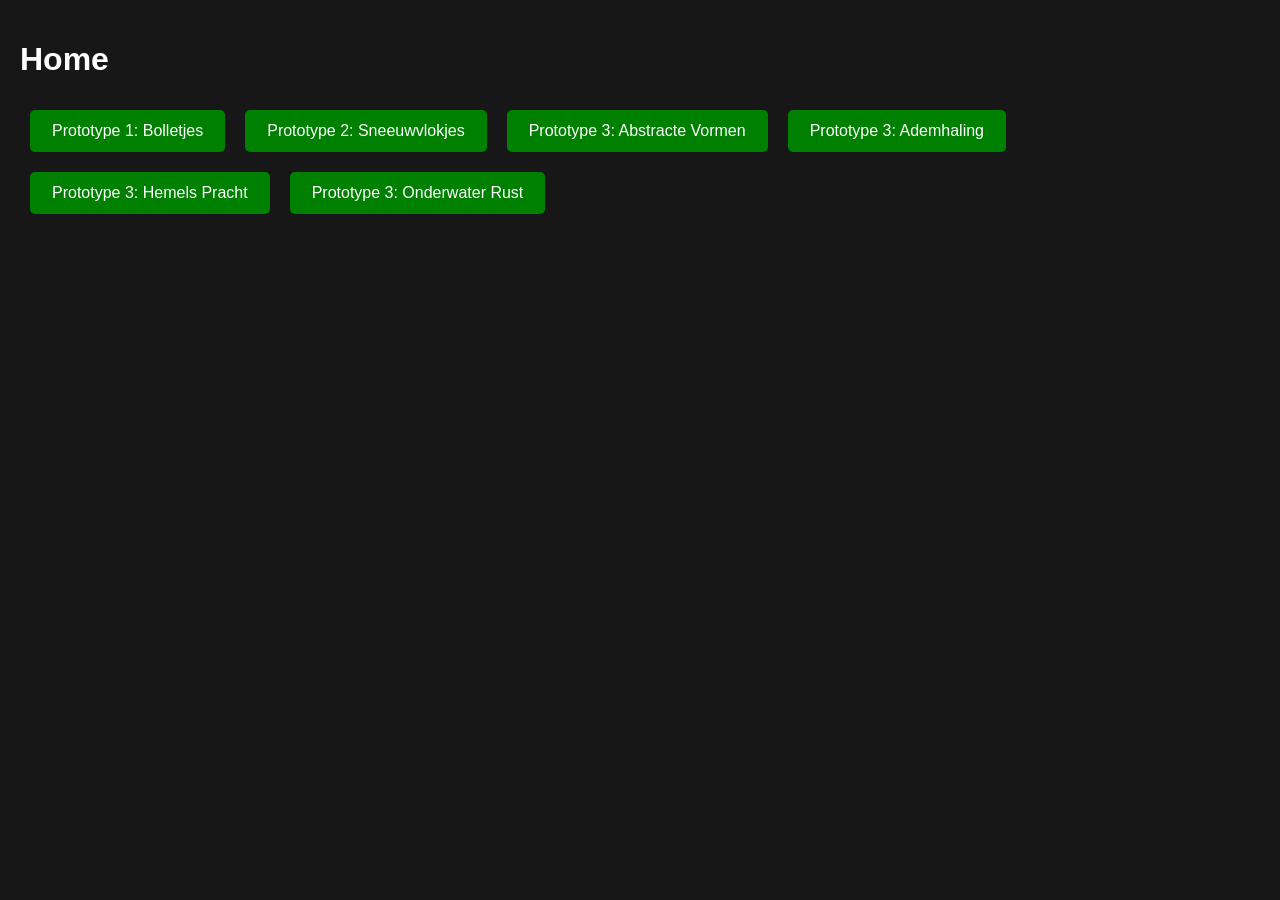
<file: index.html>
<!DOCTYPE html>
    <html lang="en">
    <head>
        <meta charset="UTF-8">
        <meta name="viewport" content="width=device-width, initial-scale=1.0">
        <title>Interactieve schermen</title>
        <style>
            body {
                font-family: Arial, sans-serif;
                background-color: #171717;
                margin: 0;
                padding: 20px;
            }

            h1 {
                color: white;
            }

            a {
                background-color: green;
                color: white;
                border: 2px solid green;
                padding: 10px 20px;
                text-decoration: none;
                border-radius: 5px;
                margin: 10px;
            }

            div {
                display: flex;
                flex-wrap: wrap;
                flex-direction: row;
            }
        </style>
    </head>
    <body>
    <div>
        <h1>Home</h1>
        <div>
            <a href="bolletjes/index.html">Prototype 1: Bolletjes</a>
            <a href="sneeuwvlokjes/index.html">Prototype 2: Sneeuwvlokjes</a>
            <a href="abstracte-vormen.html">Prototype 3: Abstracte Vormen</a>
            <a href="ademhaling.html">Prototype 3: Ademhaling</a>
            <a href="hemelse-pracht.html">Prototype 3: Hemels Pracht</a>
            <a href="onderwater-rust.html">Prototype 3: Onderwater Rust</a>
        </div>
    </div>
    </body>
    </html>
</file>
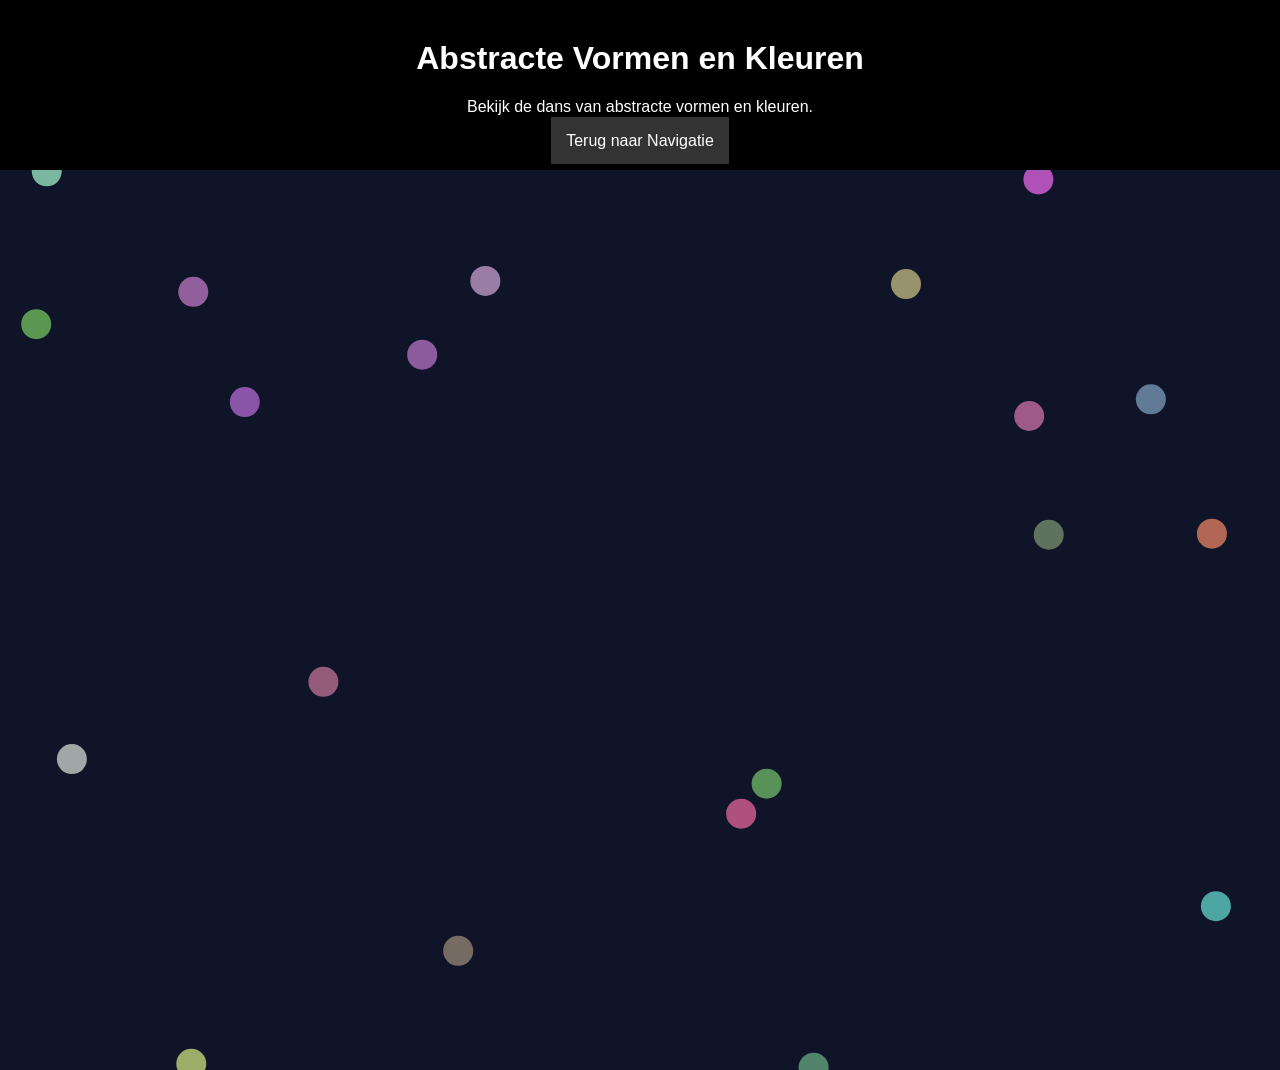
<file: bolletjes/index.html>
<!DOCTYPE html>
<html lang="en">
  <head>
    <meta charset="utf-8" />
    <meta name="viewport" content="width=device-width, initial-scale=1.0">
    <link rel="stylesheet" href="../src/css/styles.css">
    <link rel="stylesheet" type="text/css" href="style.css">

    <script src="libraries/p5.min.js"></script>
    <script src="libraries/p5.sound.min.js"></script>
    <title>Bolletjes</title>
  </head>
  <body>
  <div id="app">
    <h1>Abstracte Vormen en Kleuren</h1>
    <p>Bekijk de dans van abstracte vormen en kleuren.</p>
    <a href='../index.html'>Terug naar Navigatie</a>
  </div>
    <script src="sketch.js"></script>
  </body>
</html>
</file>
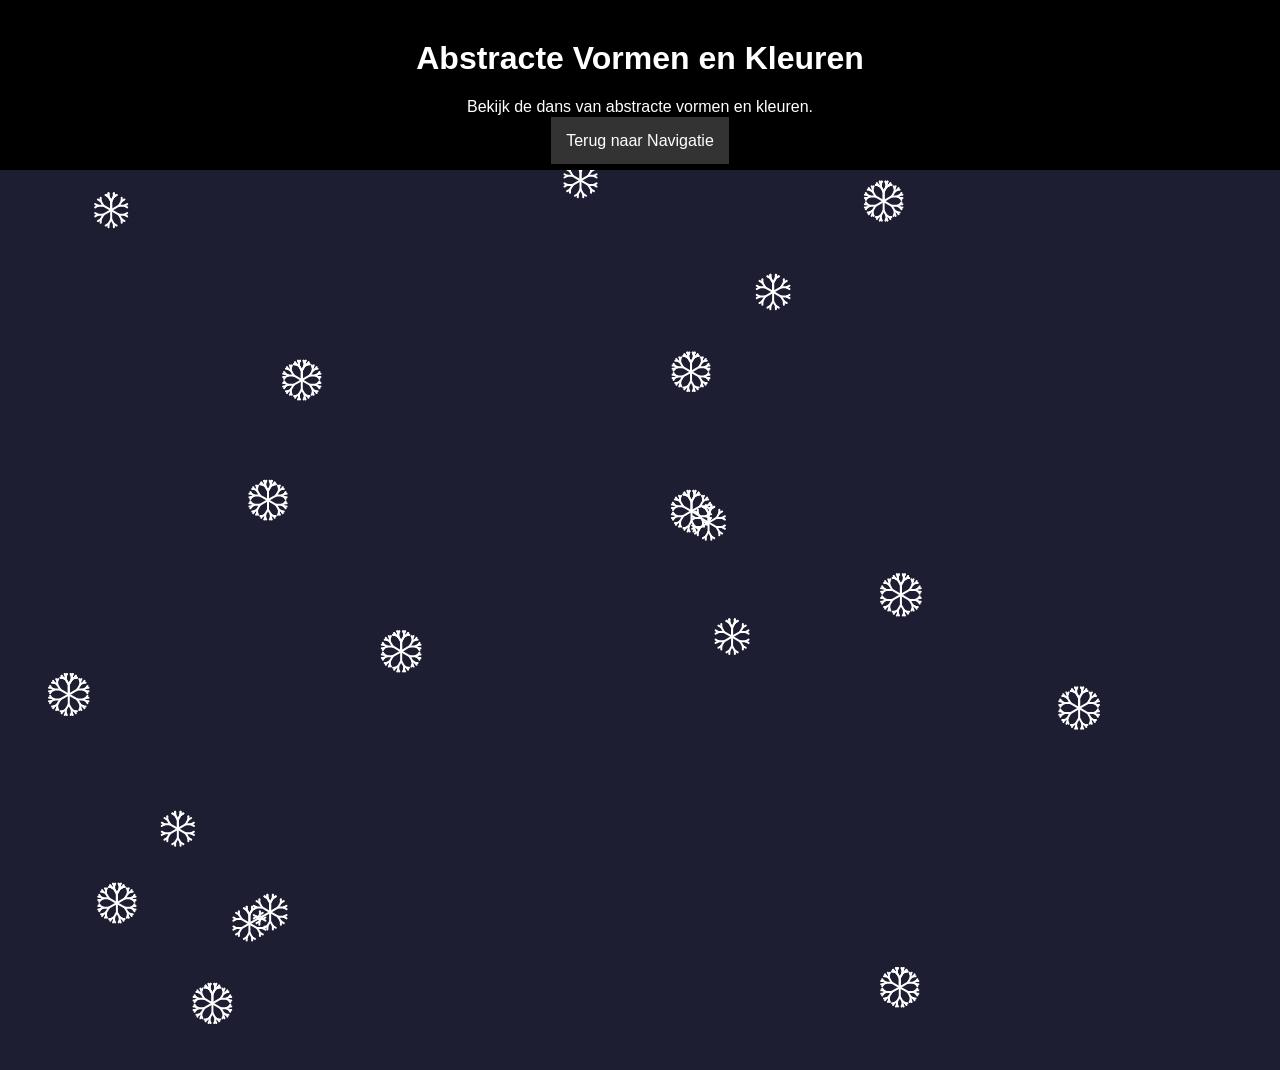
<file: sneeuwvlokjes/index.html>
<!DOCTYPE html>
<html lang="en">
  <head>
    <meta charset="utf-8" />
    <meta name="viewport" content="width=device-width, initial-scale=1.0">
    <link rel="stylesheet" href="../src/css/styles.css">
    <link rel="stylesheet" type="text/css" href="style.css">

    <script src="libraries/p5.min.js"></script>
    <script src="libraries/p5.sound.min.js"></script>
    <title>Sneeuwvlokjes</title>
  </head>
  <body>
  <div id="app">
    <h1>Abstracte Vormen en Kleuren</h1>
    <p>Bekijk de dans van abstracte vormen en kleuren.</p>
    <a href='../index.html'>Terug naar Navigatie</a>
  </div>
    <script src="sketch.js"></script>
  </body>
</html>
</file>
<file: src/css/styles.css>
/* styles.css */
body {
    font-family: Arial, sans-serif;
    background-color: #000;
    color: white;
    margin: 0;
    padding: 0;
}

#app {
    text-align: center;
    padding: 20px;
}

h1 {
    margin-top: 20px;
    font-size: 2em;
}

.button-container button {
    margin: 10px;
    padding: 15px 25px;
    background-color: #4CAF50;
    color: white;
    border: none;
    font-size: 16px;
    cursor: pointer;
    transition: background-color 0.3s;
}

.button-container button:hover {
    background-color: #45a049;
}

button {
    background-color: #333;
    color: white;
    padding: 15px;
    border: none;
    font-size: 16px;
    cursor: pointer;
}

#app a {
    background-color: #333;
    color: white;
    padding: 15px;
    border: none;
    font-size: 16px;
    text-decoration: none;
}

a:hover {
    background-color: #555;
}

button:hover {
    background-color: #555;
}
</file>
<file: bolletjes/style.css>
html, body {
  margin: 0;
  padding: 0;
}

canvas {
  display: block;
}
</file>
<file: sneeuwvlokjes/style.css>
html, body {
  margin: 0;
  padding: 0;
}
canvas {
  display: block;
}
</file>
